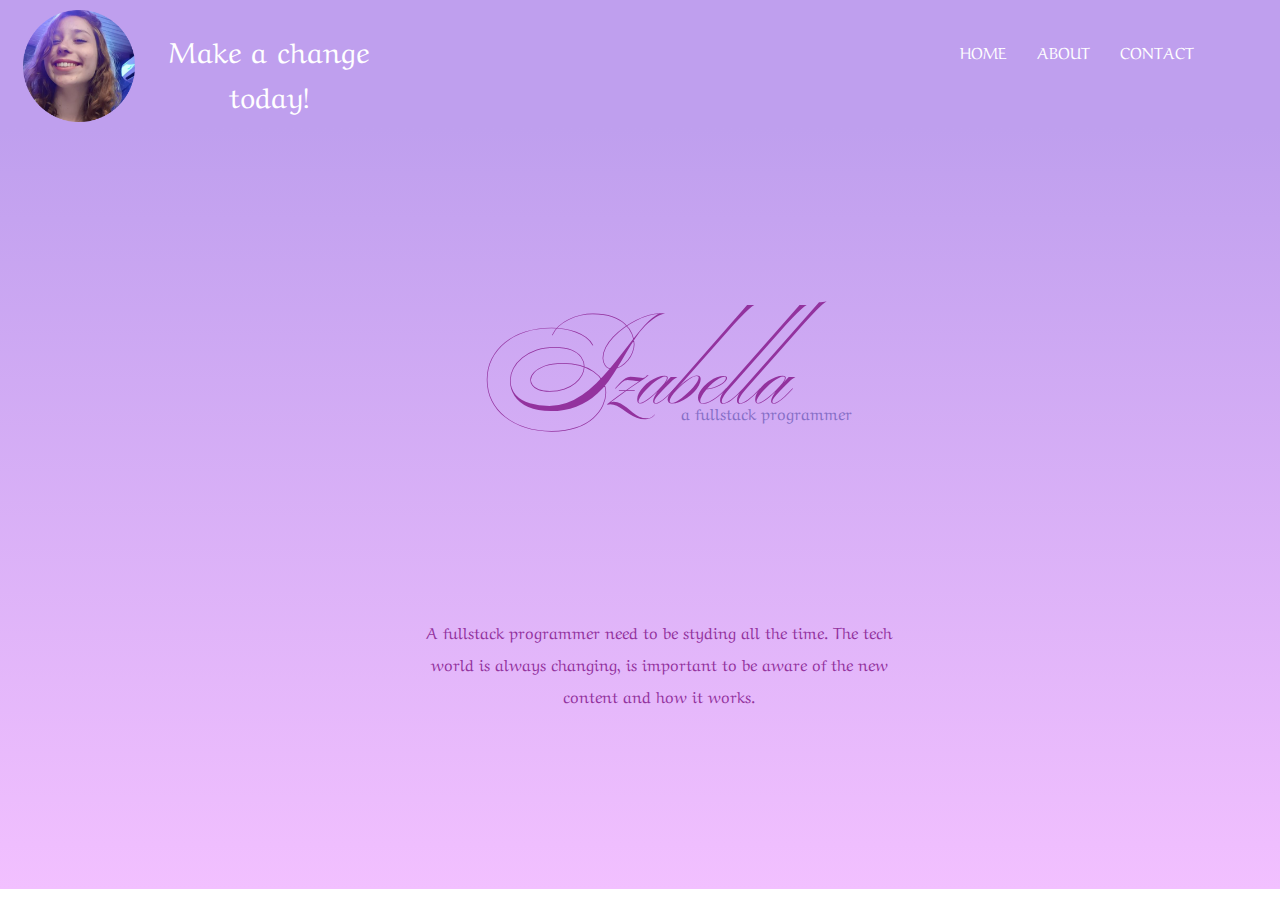
<file: index.html>
<!DOCTYPE html>
<html lang="en">
<head>
    <meta charset="UTF-8">
    <meta http-equiv="X-UA-Compatible" content="IE=edge">
    <meta name="viewport" content="width=device-width, initial-scale=1.0">
    <link rel="stylesheet" href="css/styles.css">
    <link rel="preconnect" href="https://fonts.gstatic.com">
    <link rel="stylesheet" href="https://cdnjs.cloudflare.com/ajax/libs/font-awesome/4.7.0/css/font-awesome.min.css">
    <link href="https://fonts.googleapis.com/css2?family=Ballet&display=swap" rel="stylesheet">
    <link href="https://fonts.googleapis.com/css2?family=Aref+Ruqaa&display=swap" rel="stylesheet">
    <title>Home</title>
</head>
<body>
    <div class="menu">
        <img src="images/izabella.png" alt="oi">
        <p>Make a change today!</p>
        <div class="buttonsMenu">
            <a class="home" href="index.html">HOME</a>
            <a class="aboutbutton" href="bio.html">ABOUT</a>
            <div class="about">
                <a class="bio" href="bio.html">BIOGRAPHY</a>
                <a class="skills" href="skills.html">SKILLS</a>
            </div>
            <a class="contact" href="contact.html">CONTACT</a>
        </div>
    </div>

    <div class="corpo-home">
        <h1>Izabella</h1>
        <p>a fullstack programmer</p>
        <div class="text-description">
            <span> A fullstack programmer need to be styding all the time. The tech world is always changing, is important to be aware of the new content and how it works.</span>
        </div>
        
    </div>
</body>
</html>
</file>
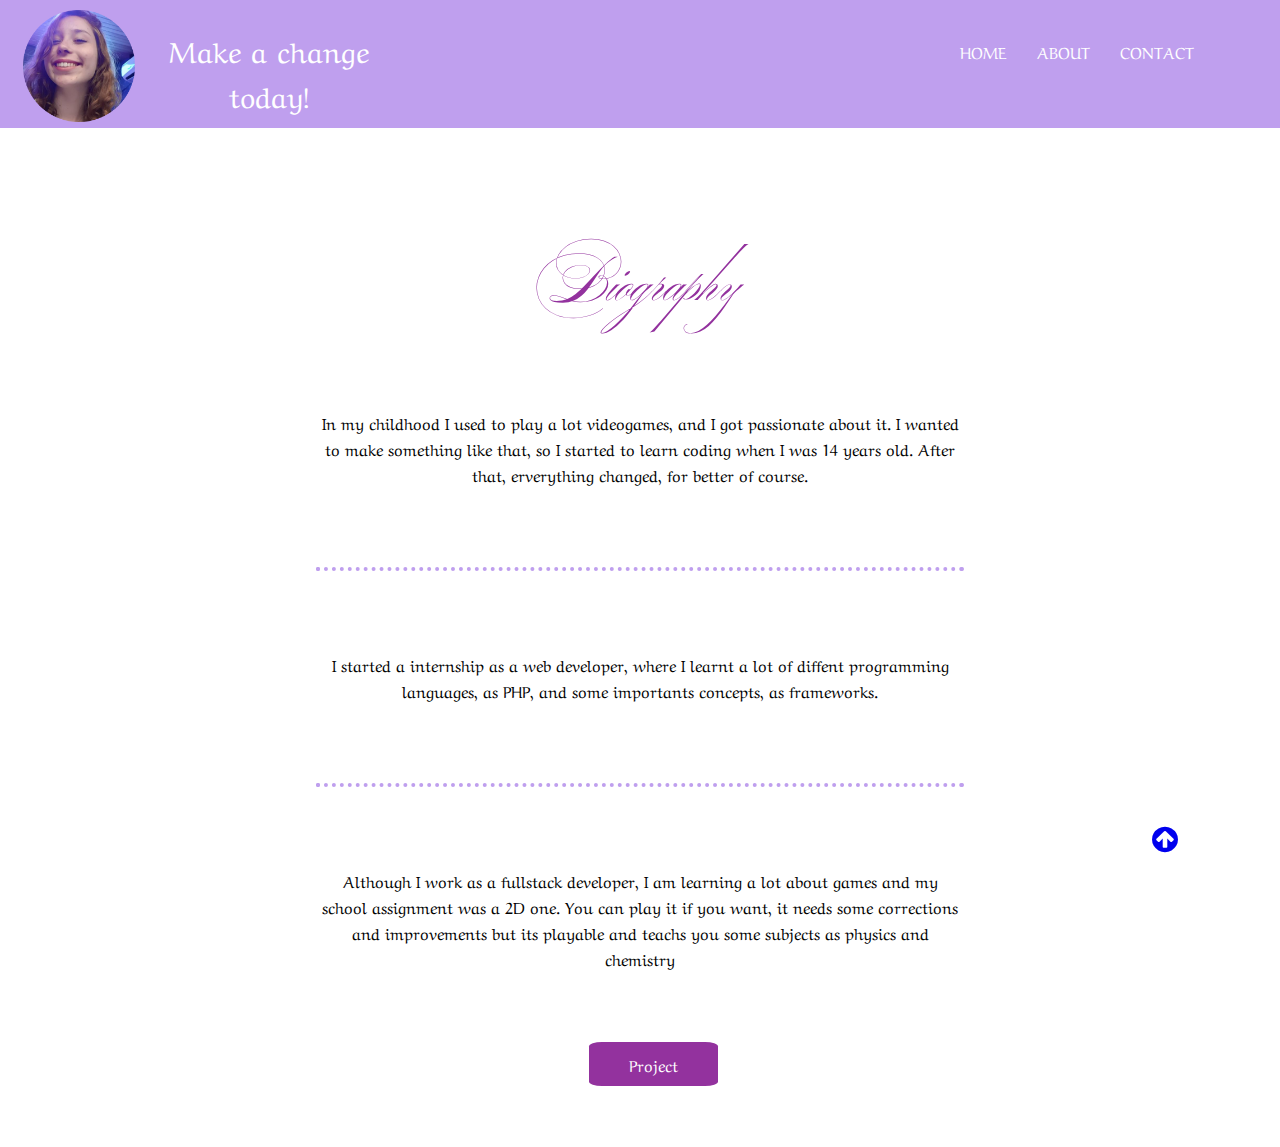
<file: bio.html>
<!DOCTYPE html>
<html lang="en">
    <head>
        <meta charset="UTF-8">
        <meta http-equiv="X-UA-Compatible" content="IE=edge">
        <link rel="stylesheet" href="css/styles.css">
        <link rel="preconnect" href="https://fonts.gstatic.com">
        <link rel="icon" href="/favicon.ico" type="image/x-icon">
        <link rel="stylesheet" href="https://cdnjs.cloudflare.com/ajax/libs/font-awesome/4.7.0/css/font-awesome.min.css">
        <link href="https://fonts.googleapis.com/css2?family=Ballet&display=swap" rel="stylesheet">
        <link href="https://fonts.googleapis.com/css2?family=Aref+Ruqaa&display=swap" rel="stylesheet">
        <meta name="viewport" content="width=device-width, initial-scale=1.0">
        <title>My biography</title>
    </head>
    <body>
        <div class="menu">
            <img src="images/izabella.png" alt="oi">
            <p>Make a change today!</p>
            <div class="buttonsMenu">
                <a class="home" href="index.html">HOME</a>
                <a class="aboutbutton" href="bio.html">ABOUT</a>
                <div class="about">
                    <a class="bio" href="bio.html">BIOGRAPHY</a>
                    <a class="skills" href="skills.html">SKILLS</a>
                </div>
                <a class="contact" href="contact.html">CONTACT</a>
            </div>
        </div>
         
        <div class="corpo-bio">
            <h1 id="categorias" class="h1-bio">Biography</h1>
            <p class='p-bio'>In my childhood I used to play a lot videogames, and I got passionate about it. I wanted to make something like that, so I started to learn coding when I was 14 years old. After that, erverything changed, for better of course.</p>
            <hr>
            <a class="botao-flutuante" href="#categorias"><i class="fa fa-arrow-circle-up"></i></a>
            <p class="p-bio">I started a internship as a web developer, where I learnt a lot of diffent programming languages, as PHP, and some importants concepts, as frameworks.</p>
            <hr>
            <p class="p-bio">Although I work as a fullstack developer, I am learning a lot about games and my school assignment was a 2D one. You can play it if you want, it needs some corrections and improvements but its playable and teachs you some subjects as physics and chemistry</p>
            <a class='git-button' href="https://github.com/IzabellaSantos/JogoSephiroth" target="_blank">Project</a>
        </div>
       
    </body>
</html>
</file>
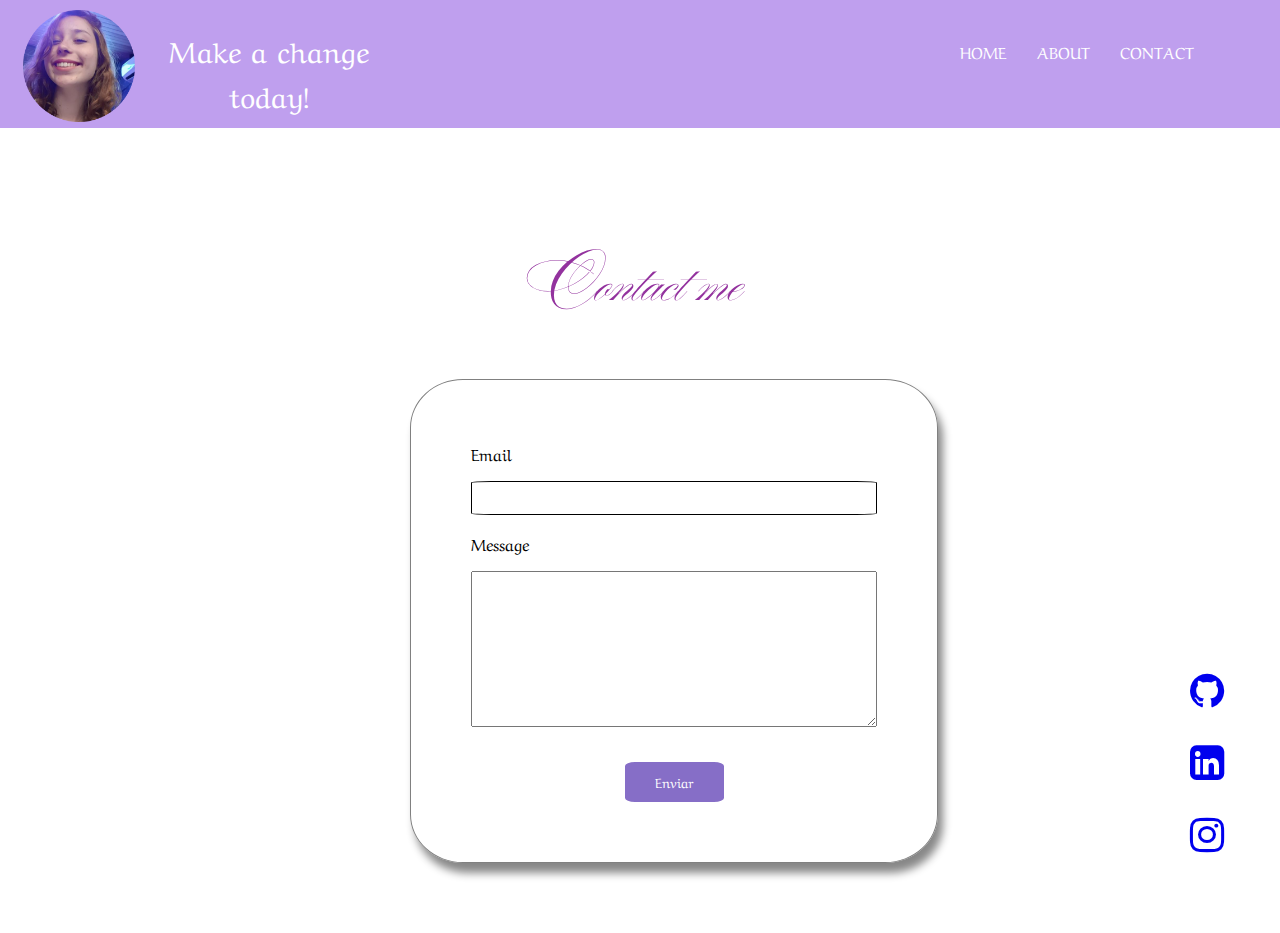
<file: contact.html>
<!DOCTYPE html>
<html lang="en">
<head>
    <meta charset="UTF-8">
    <meta http-equiv="X-UA-Compatible" content="IE=edge">
    <meta name="viewport" content="width=device-width, initial-scale=1.0">

    <link rel="stylesheet" href="css/styles.css">
    <link rel="preconnect" href="https://fonts.gstatic.com">
    <link rel="icon" href="/favicon.ico" type="image/x-icon">
    <link rel="stylesheet" href="https://cdnjs.cloudflare.com/ajax/libs/font-awesome/4.7.0/css/font-awesome.min.css">
    <link href="https://fonts.googleapis.com/css2?family=Ballet&display=swap" rel="stylesheet">
    <link href="https://fonts.googleapis.com/css2?family=Aref+Ruqaa&display=swap" rel="stylesheet">
    <title>Contact me</title>
</head>
<body>
    <div class="menu">
        <img src="images/izabella.png" alt="oi">
        <p>Make a change today!</p>

        <div class="buttonsMenu">
            <a class="home" href="index.html">HOME</a>
            <a class="aboutbutton" href="bio.html">ABOUT</a>
            <div class="about">
                <a class="bio" href="bio.html">BIOGRAPHY</a>
                <a class="skills" href="skills.html">SKILLS</a>
            </div>
            <a class="contact" href="contact.html">CONTACT</a>
        </div>
        
    </div>
    <div>
        
        <h1 id="categorias" class="h1-bio">Contact me</h1>
        <form class="corpo-contact" action="contact.html">
            <label for="email">Email</label>
            <br>
            <input type="email">
            <br>
            <label for="email">Message</label>
            <br>
            <textarea name="msg-email" id="msg-email" cols="30" rows="10"></textarea>
            <br>
            <button class="btn">Enviar</button>
        </form>
        <a class='link_insta' href="https://www.instagram.com/bellantos/" target=”_blank”><i class="fa fa-instagram"></i></a>
        <a class='link_linkedin' href="https://www.linkedin.com/in/izabella-j%C3%BAlia-dos-santos-3474721a3/" target=”_blank”><i class="fa fa-linkedin-square"></i></a>
        <a class='link_github' href="https://github.com/IzabellaSantos" target=”_blank”><i class="fa fa-github"></i></a>
    </div>
    
</body>
</html>
</file>
<file: css/styles.css>
/*------------------- ELEMENTS --------------------*/
body{
    font-family: 'Aref Ruqaa', serif;
    margin: 0;
}

h1{
    color: #93329e;
    font-family: 'Ballet', cursive;
    font-size: 4rem;
    font-weight: normal;
    margin: 0;
    position: relative;
    text-align: center;
    top: 20px;
}

h2{
    color: #93329e;
    text-align: center;
}

hr{
    border: dotted 4px;
    border-top: none;
    color: #bf9fee;
    width: 50%;
}

input{
    border-radius: 5%;
    border: solid 0.5px;
    height: 30px;
    margin-bottom: 15px;
    margin-top: 15px;
    width: 400px;
}

span{
    line-height: 2;
}

textarea{
    margin-top: 15px;
    margin-bottom: 30px;
    width: 400px;
}


/*------------------- ICONS --------------------*/

i.fa.fa-arrow-circle-up{
    font-size: 30px;
    transition: font-size 2s;
}


i.fa.fa-bars{
    display: none;
}

i.fa.fa-github{
    font-size: 40px;
}

i.fa.fa-instagram{
    font-size: 40px;
}

i.fa.fa-linkedin-square{
    font-size: 40px;
}

i.fa.fa-times{
    display: none;    
}

.devicon-css3-plain-wordmark{
    color: #866ec7;
    font-size: 70px;
    left: 90%;
    position: relative;
    
}

.devicon-html5-plain-wordmark{
    color: #866ec7;
    font-size: 70px;
    position: relative;
}

.devicon-php-plain{
    color: #866ec7;
    font-size: 70px;
    position: relative; 
}


/*------------------- CLASSES --------------------*/

.h1-bio{
    margin-top: 80px;
}

.about{
    display: none;
    left: 81%;
    margin-top: 10px;
    padding-top: 5px;
    position: absolute;
    top: 8%; 
}

.bio {
    color: white;
    display: block;
    margin-right: 2%;
    padding-top: 10px;
    text-decoration: none;
}

.skills{
    color: white;
    display: block;
    margin-right: 2%;
    text-decoration: none;
}

.botao-flutuante{
    bottom: 5%;
    left: 90%;
    position: fixed;
    text-decoration: none;
}

.btn{
    color: white;
    cursor: pointer;
    background-color: #866ec7;
    border: none;
    border-radius: 10%;
    font-family: 'Aref Ruqaa', serif;
    margin-left: 38%;padding: 10px 30px 10px 30px;
}

.buttonsMenu{
    position: relative;
    top: 30%;
}

.corpo-bio{
    margin-bottom: 70px;
}

.corpo-contact{
    border: solid 0.2px gray;
    border-radius: 10%;
    box-shadow:  5px 10px 8px #888888;
    box-sizing: border-box;
    display: inline-block;
    left: 32%;
    margin-bottom: 70px;
    margin-top: 50px;
    padding: 60px;
    position: relative;
}

.corpo-home{
    background-image: linear-gradient(#bf9fee, #f2c0ff);
    padding: 10%;
}

.corpo-home h1{
    font-size: 7rem;
    text-align: center;
}

.corpo-home p{
    color: #866ec7;
    bottom: 70px;
    display: inline-block;
    left: 54%;
    margin: 0;
    position: relative;
    text-align: center;
}

.corpo-skills-1{
    left: 25%;
    margin-top: 70px;
    position: relative;
    width: 50%;
}

.corpo-skills-2{
    left: 25%;
    margin-top: 70px;
    position: relative;
    width: 50%;
}

.corpo-skills-3{
    left: 25%;
    margin-bottom: 70px;
    margin-top: 70px;
    position: relative;
    width: 50%;
}

.git-button{
    color: white;
    background-color: #93329e;
    border-radius: 10%;
    left: 46%;
    padding: 10px 40px 10px 40px;
    position: relative;
    text-decoration: none;
}

.link_github{
    left: 93%;
    bottom: 21%;
    position: fixed;
    text-decoration: none;
}

.link_insta{
    bottom: 5%;
    left: 93%;
    position: fixed;
    text-decoration: none;
}

.link_linkedin{
    bottom: 5%;
    left: 93%;
    bottom: 13%;
    position: fixed;
    text-decoration: none;
}

.menu{
    background-color: #bf9fee;
    height: 8rem;
    width: 100%;
}

.menu img{
    border-radius: 40%;
    height: 7rem;
    left: 1%;
    padding: 10px;
    position: absolute;
}

.menu p{
    color: white; 
    font-size: 1.8rem;
    margin: 0;
    left: 11%;
    position: absolute;
    text-align: center;
    top: 3%;
    width: 20%;
    
}

.home, .aboutbutton, .contact{
    color: white;
    margin-right: 2%;   
    left: 75%;
    position: relative;
    text-decoration: none;  
}

.paragraph-1{
    left: 20%;
    position: absolute;    
    top: -10%;
}

.paragraph-2{
    position: absolute;
    right: 20%;
    top: -10%;
    text-align: right;
}

.paragraph-3{
    left: 20%;
    position: absolute;
    top: -10%;
}

.p-bio{
    left: 25%;
    margin-bottom: 80px;
    margin-top: 80px;
    position: relative;    
    text-align: center;
    width: 50%;
}

.text-description{
    color: #93329e;
    left: 22%;
    margin-top: 70px;
    padding: 50px;
    position: relative;
    text-align: center;
    width: 50%;
}


/*------------------- HOVER --------------------*/

i.fa.fa-arrow-circle-up:hover{
    color: #bf9fee;
    font-size: 70px;
    
}

i.fa.fa-github:hover{
    color: #bf9fee;
}

i.fa.fa-instagram:hover{
    color: #bf9fee;
}

i.fa.fa-linkedin-square:hover{
    color: #bf9fee;
}

.btn:hover{
    color: black;
    background-color: #f2c0ff;
}

.git-button:hover{
    color: black;
    background-color: #bf9fee;
}


.home:hover, .contact:hover, .bio:hover, .skills:hover, .aboutbutton:hover{
    color: #866ec7;
}


.about:hover{
    display: block;
}

.aboutbutton:hover + .about{
    display: block;
}

/*------------------- ID --------------------*/

#img_code{
    border-radius: 30%;
    height: 120px;
    left: 20%;
    margin-top: 50px;width: 120px;
    position: relative;
}


/*------------------- RESPONSIVE/CELLPHONE --------------------*/

/* Extra small devices (phones, 600px and down) */
@media only screen and (max-width: 600px) {
    .buttonsMenu {
        position: relative;
        top: 10%;
    }
    .home, .contact {
        color: white;
        margin-right: 2%;
        left: 75%;
        position: relative;
        text-decoration: none;
        display: block;
    }
    .aboutbutton {
        display: none;
    }
    .about {
        left: 75%;
        margin-top: 10px;
        padding-top: 5px;
        position: absolute;
        top: 60%;
        display: block;
    }

    .menu img {
        height: 5rem;
        top: 2%;
    }
    .menu p {
        font-size: 1rem;
        left: 28%;
        top: 4.5%;
        width: 30%;
    }
    
    .text-description{
        left: 3%;
        width: 70%;
        margin-top: 25px;
    }

    .corpo-home h1 {
        margin-top: 25px;
        font-size: 5rem;
    }

    .corpo-home {
        margin-top: -1px;
    }

    .corpo-home p {
        margin-top: 20px;
        left: 50%;
    }
    h1{
        font-size: 4rem;
        right: 3%;
    }

    i.fa.fa-bars:active {
        display: none;
    }

    i.fa.fa-arrow-circle-up{
        transition: none;
    }
    i.fa.fa-arrow-circle-up:hover{
        color: #93329e;
        font-size: 30px;  
    }

    i.fa.fa-bars:active + .buttonsMenu{
        display: inline-block;
    }

    i.fa.fa-bars:active + i.fa.fa-times{
        color: #93329e;
        display: inline-block;
        position: absolute;
        font-size: 30px;
        left: 90%;
        top: 5%;
    }


    .git-button{
        left: 33%;
    }

    .devicon-html5-plain-wordmark{
        font-size: 120px;
        left: 17%;
    }
    .paragraph-1 {
        position: relative;
        text-align: center;
        margin-top: 40px;
        left: 0%;
        top: 0%;
    }

    .devicon-css3-plain-wordmark {
        font-size: 120px;
        left: 17%;
    }

    .paragraph-2 {
        position: relative;
        text-align: center;
        margin-top: 40px;
        left: 0%;
        top: 0%;
    }

    .devicon-php-plain {
        font-size: 120px;
        left: 17%;
    }
    .paragraph-3 {
        position: relative;
        text-align: center;
        left: 0%;
        top: 0%;
    }

    .h1-bio {
        margin-top: 50px;
        font-size: 4rem;
    }

    .corpo-contact {
        border: none;
        border-radius: 0%;
        box-shadow: none;
        box-sizing: unset;
        left: 0%;
        margin-bottom: 70px;
        margin-top: 30px;
        padding: 40px;
    }

    input {
        width: 120%;
    }

    textarea {
        width: 120%;
    }

    .btn{
        margin-left: 40%;
    }


    .link_insta {

        position: relative;
        text-decoration: none;
        left: -80px;
        top: 110px;
    }

    .link_linkedin {
        position: relative;
        text-decoration: none;
        top: -47px;
        left: 160px;
    }
    .link_github {
        position: relative;
        left: 60px;
        top: -48px;
    }
}
</file>
